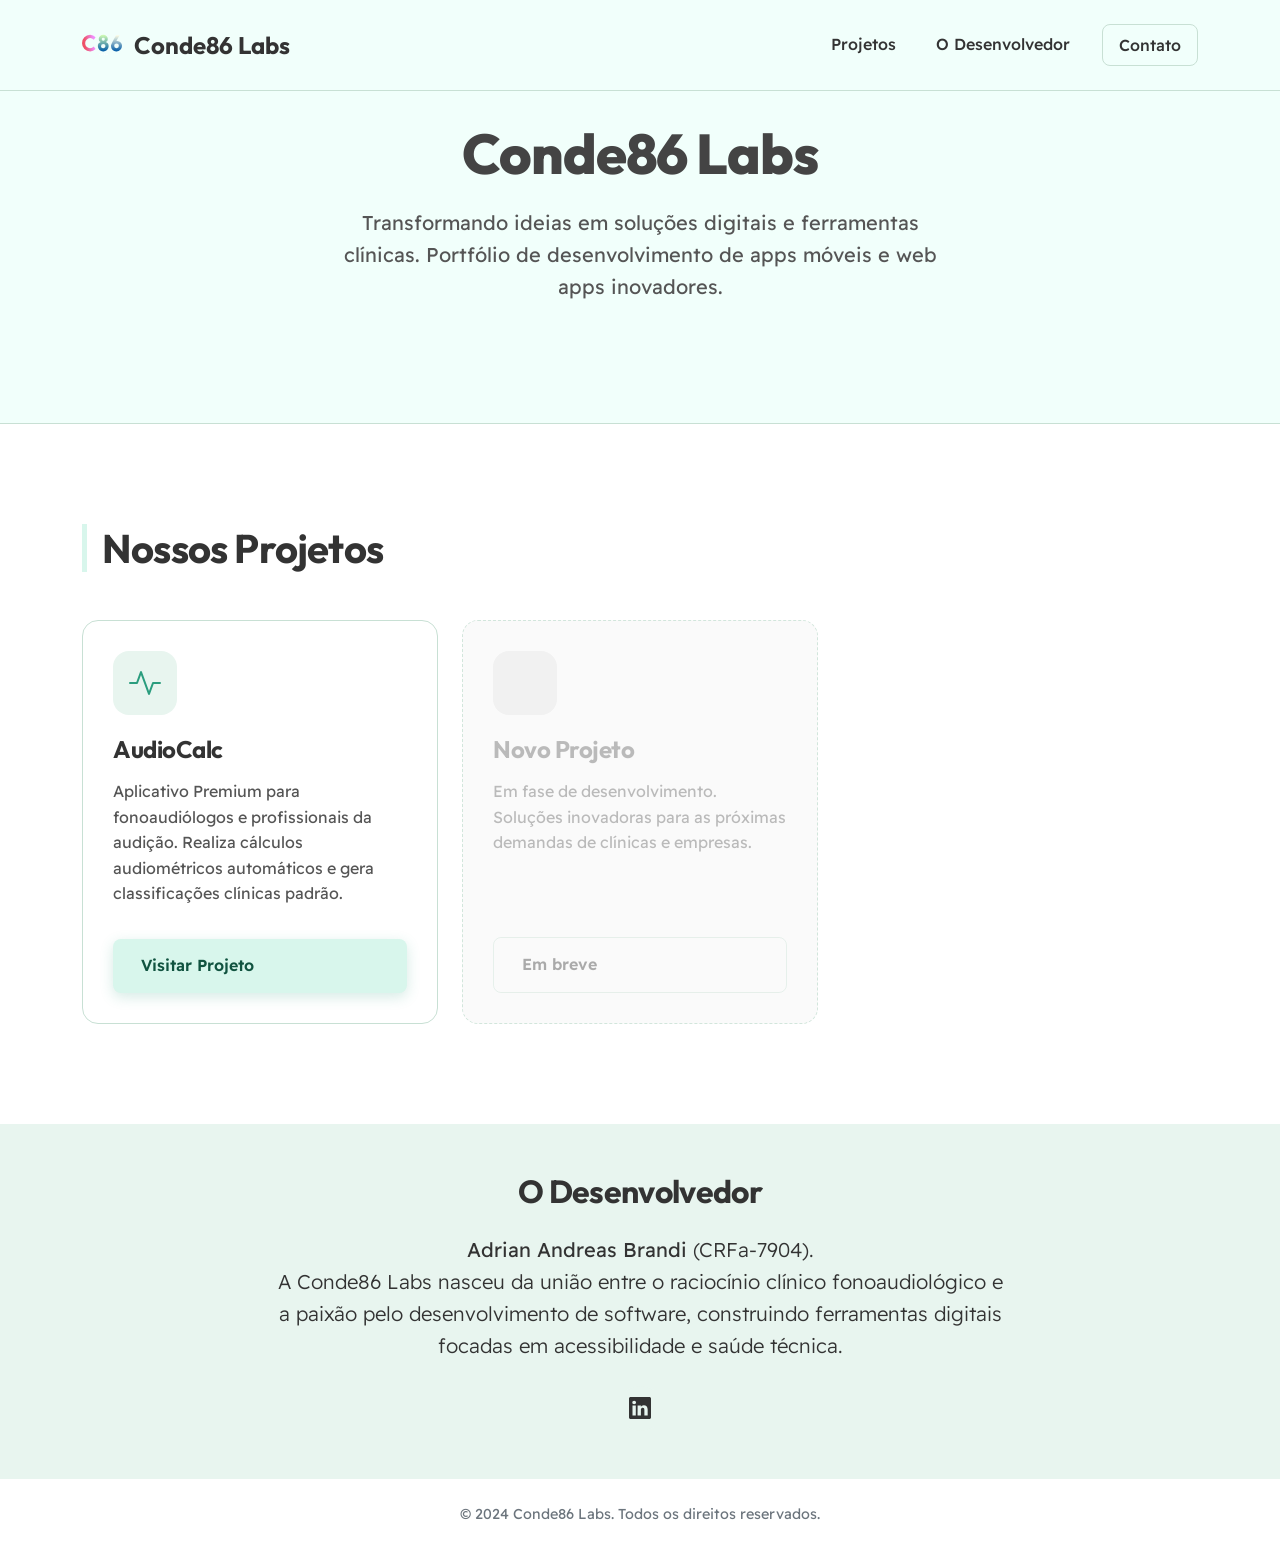
<file: index.html>
<!DOCTYPE html>
<html lang="pt-BR">

<head>
  <!-- Google tag (gtag.js) -->
  <script async src="https://www.googletagmanager.com/gtag/js?id=G-15P422RWVJ"></script>
  <script>
    window.dataLayer = window.dataLayer || [];
    function gtag() { dataLayer.push(arguments); }
    gtag('js', new Date());

    gtag('config', 'G-15P422RWVJ');
  </script>
  <base href="https://conde86projects.github.io/conde86labs.github.io/">
  <meta charset="UTF-8">
  <meta name="viewport" content="width=device-width, initial-scale=1.0">
  <meta name="description"
    content="Conde86 Labs - Hub de Soluções e Portfólio de Adrian Andreas Brandi. Desenvolvimento de Apps e Ferramentas para Saúde.">
  <title>Conde86 Labs | Hub de Projetos</title>
  <link rel="icon" href="images/40x40.svg" type="image/svg+xml" sizes="40x40">
  <!-- Bootstrap 5 CDN -->
  <link href="https://cdn.jsdelivr.net/npm/bootstrap@5.3.0-alpha1/dist/css/bootstrap.min.css" rel="stylesheet">
  <!-- Mint Premium CSS (Aproveitando a Paleta Global) -->
  <link rel="stylesheet" href="css/style.css?v=2.0">
  <style>
    /* Estilos específicos para o Hub Conde86 para não mexer no global */
    .hub-hero {
      background-color: var(--fundo-principal);
      padding: 120px 0 80px;
      text-align: center;
      border-bottom: 1px solid var(--cor-borda);
    }
    .hub-title {
      font-size: 3.5rem;
      font-weight: 800;
      color: #444444;
      margin-bottom: 20px;
    }
    .project-card {
      border: 1px solid var(--cor-borda);
      border-radius: var(--border-radius-card);
      padding: 30px;
      transition: all 0.3s ease;
      background: #fff;
      display: flex;
      flex-direction: column;
      height: 100%;
    }
    .project-card:hover {
      transform: translateY(-5px);
      box-shadow: var(--shadow-hover);
      border-color: #b1d4c3;
    }
    .project-card img {
      width: 64px;
      margin-bottom: 20px;
    }
    .project-card h3 {
      font-size: 1.5rem;
      font-weight: 700;
      margin-bottom: 15px;
    }
    .project-card p {
      color: #555;
      flex-grow: 1;
    }
  </style>
</head>

<body>
  <!-- Navbar Institucional -->
  <nav class="navbar navbar-expand-lg fixed-top" style="background: rgba(255,255,255,0.9); backdrop-filter: blur(10px);">
    <div class="container">
      <a class="navbar-brand" href="index.html">
        <img src="images/40x40.svg" alt="Conde86 Labs Logo"> Conde86 Labs
      </a>
      <button class="navbar-toggler" type="button" data-bs-toggle="collapse" data-bs-target="#navbarNav">
        <span class="navbar-toggler-icon"></span>
      </button>
      <div class="collapse navbar-collapse" id="navbarNav">
        <ul class="navbar-nav ms-auto gap-2">
          <li class="nav-item"><a class="nav-link" href="#projetos">Projetos</a></li>
          <li class="nav-item"><a class="nav-link" href="#dev">O Desenvolvedor</a></li>
          <li class="nav-item">
            <a class="nav-link btn btn-outline-mint ms-lg-2 px-3" href="mailto:fono.adrian.andreas@gmail.com">Contato</a>
          </li>
        </ul>
      </div>
    </div>
  </nav>

  <!-- Hub Hero -->
  <header class="hub-hero">
    <div class="container">
      <h1 class="hub-title" style="color: #444444 !important;">Conde86 Labs</h1>
      <p class="hero-subtitle mx-auto" style="max-width: 600px;">
        Transformando ideias em soluções digitais e ferramentas clínicas. Portfólio de desenvolvimento de apps móveis e web apps inovadores.
      </p>
    </div>
  </header>

  <!-- Projetos Section -->
  <section id="projetos" class="features-section" style="background: #fff;">
    <div class="container">
      <h2 class="section-title text-start mb-5" style="border-left: 5px solid var(--destaque-forte); padding-left: 15px;">Nossos Projetos</h2>
      <div class="row g-4">
        
        <!-- AudioCalc Project -->
        <div class="col-md-6 col-lg-4">
          <div class="project-card">
            <!-- Icon placeholder for the app -->
            <div style="width:64px; height:64px; background:#e8f5ef; border-radius:16px; display:flex; align-items:center; justify-content:center; color:#2b9d7e; margin-bottom: 20px;">
                <svg xmlns="http://www.w3.org/2000/svg" width="32" height="32" fill="currentColor" class="bi bi-activity" viewBox="0 0 16 16">
                    <path fill-rule="evenodd" d="M6 2a.5.5 0 0 1 .47.33L10 12.036l1.53-4.208A.5.5 0 0 1 12 7.5h3.5a.5.5 0 0 1 0 1h-3.15l-1.88 5.17a.5.5 0 0 1-.94 0L6 3.964 4.47 8.171A.5.5 0 0 1 4 8.5H.5a.5.5 0 0 1 0-1h3.15l1.88-5.17A.5.5 0 0 1 6 2Z"/>
                </svg>
            </div>
            <h3>AudioCalc</h3>
            <p>
              Aplicativo Premium para fonoaudiólogos e profissionais da audição. Realiza cálculos audiométricos automáticos e gera classificações clínicas padrão.
            </p>
            <a href="audiocalc/index.html" class="btn-premium btn-primary-mint mt-3" style="text-align: center;">Visitar Projeto</a>
          </div>
        </div>

        <!-- Em Breve -->
        <div class="col-md-6 col-lg-4">
          <div class="project-card" style="background: #fafafa; opacity: 0.8; border: 1px dashed var(--cor-borda);">
            <div style="width:64px; height:64px; background:#eee; border-radius:16px; margin-bottom: 20px;"></div>
            <h3 style="color:#aaa;">Novo Projeto</h3>
            <p style="color:#aaa;">
              Em fase de desenvolvimento. Soluções inovadoras para as próximas demandas de clínicas e empresas.
            </p>
            <span class="btn-premium btn-outline-mint mt-3" style="text-align: center; opacity: 0.5;">Em breve</span>
          </div>
        </div>

      </div>
    </div>
  </section>

  <!-- Developer Section -->
  <section id="dev" class="py-5" style="background-color: var(--destaque-leve);">
    <div class="container">
      <div class="row align-items-center">
        <div class="col-lg-8 mx-auto text-center">
          <h2 class="mb-4">O Desenvolvedor</h2>
          <p class="lead">
            <strong>Adrian Andreas Brandi</strong> (CRFa-7904).<br>
            A Conde86 Labs nasceu da união entre o raciocínio clínico fonoaudiológico e a paixão pelo desenvolvimento de software, construindo ferramentas digitais focadas em acessibilidade e saúde técnica.
          </p>
          <div class="social-links mt-4 justify-content-center">
            <a href="https://www.linkedin.com/" target="_blank" class="social-icon" aria-label="LinkedIn">
              <svg xmlns="http://www.w3.org/2000/svg" width="22" height="22" fill="currentColor" class="bi bi-linkedin" viewBox="0 0 16 16"><path d="M0 1.146C0 .513.526 0 1.175 0h13.65C15.474 0 16 .513 16 1.146v13.708c0 .633-.526 1.146-1.175 1.146H1.175C.526 16 0 15.487 0 14.854V1.146zm4.943 12.248V6.169H2.542v7.225h2.401zm-1.2-8.212c.837 0 1.358-.554 1.358-1.248-.015-.709-.52-1.248-1.342-1.248-.822 0-1.359.54-1.359 1.248 0 .694.521 1.248 1.327 1.248h.015zm4.908 8.212V9.359c0-.216.016-.432.08-.586.173-.431.568-.878 1.232-.878.869 0 1.216.662 1.216 1.634v3.865h2.401V9.25c0-2.22-1.184-3.252-2.764-3.252-1.274 0-1.845.7-2.165 1.193v.025h-.016a5.54 5.54 0 0 1 .016-.025V6.169h-2.4c.03.678 0 7.225 0 7.225h2.4z"/></svg>
            </a>
          </div>
        </div>
      </div>
    </div>
  </section>

  <footer class="mt-0 border-top-0 pt-4 pb-4 bg-white text-center">
    <div class="container">
      <p class="mb-0 text-secondary">&copy; 2024 Conde86 Labs. Todos os direitos reservados.</p>
    </div>
  </footer>

  <script src="https://cdn.jsdelivr.net/npm/bootstrap@5.3.0-alpha1/dist/js/bootstrap.bundle.min.js"></script>
</body>
</html>
</file>
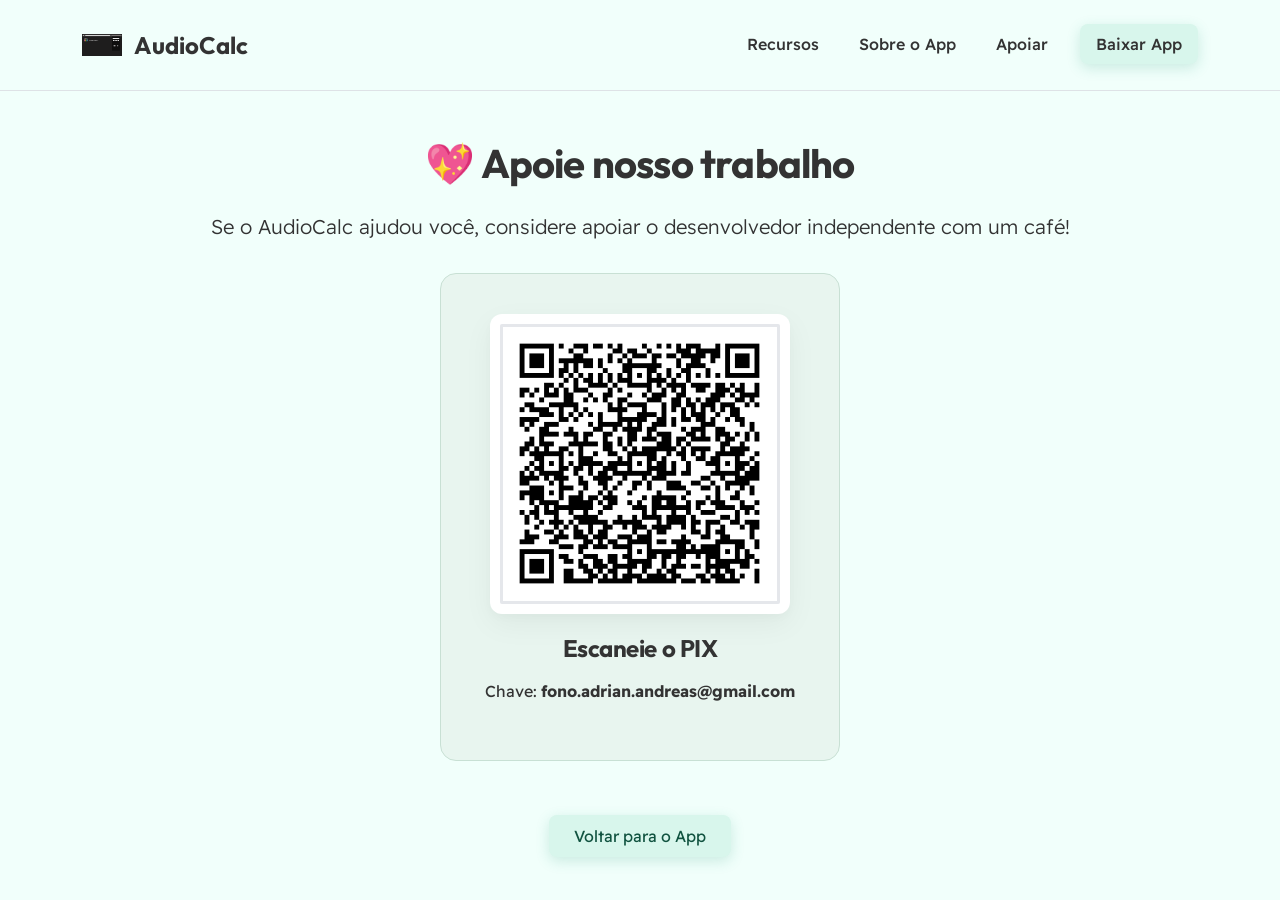
<file: audiocalc/apoie.html>
<!DOCTYPE html>
<html lang="pt-BR">
<head>
  <meta charset="UTF-8">
  <meta name="viewport" content="width=device-width, initial-scale=1.0">
  <title>Apoie o AudioCalc</title>
  <base href="https://conde86projects.github.io/conde86labs.github.io/">
  <link rel="icon" href="images/40x40.svg" type="image/svg+xml">
  <link href="https://cdn.jsdelivr.net/npm/bootstrap@5.3.0-alpha1/dist/css/bootstrap.min.css" rel="stylesheet">
  <link rel="stylesheet" href="css/style.css?v=2.0">
</head>

<body class="apoie-page">
  <nav class="navbar navbar-expand-lg border-bottom mb-5">
    <div class="container">
      <a class="navbar-brand" href="audiocalc/index.html">
        <img src="images/extensaocal.svg" alt="AudioCalc Logo" style="height: 40px; width: auto; max-width: 40px; object-fit: contain;"> AudioCalc
      </a>
      <button class="navbar-toggler" type="button" data-bs-toggle="collapse" data-bs-target="#navbarNav">
        <span class="navbar-toggler-icon"></span>
      </button>
      <div class="collapse navbar-collapse" id="navbarNav">
        <ul class="navbar-nav ms-auto gap-2">
          <li class="nav-item"><a class="nav-link" href="audiocalc/index.html#recursos">Recursos</a></li>
          <li class="nav-item"><a class="nav-link" href="audiocalc/sobre.html">Sobre o App</a></li>
          <li class="nav-item"><a class="nav-link active" href="audiocalc/apoie.html">Apoiar</a></li>
          <li class="nav-item">
            <a class="nav-link btn btn-primary-mint ms-lg-2 px-3" href="audiocalc/index.html#instalar">Baixar App</a>
          </li>
        </ul>
      </div>
    </div>
  </nav>

  <div class="container mt-5 text-center">
    <h1 class="mb-4">💖 Apoie nosso trabalho</h1>
    <p class="lead mb-4">Se o AudioCalc ajudou você, considere apoiar o desenvolvedor independente com um café!</p>

    <div class="qr-card">
        <img src="images/seu_qr_code_pix.png" alt="QR Code PIX para doação" class="img-fluid qr-code">
        <h3>Escaneie o PIX</h3>
        <p class="mt-3">Chave: <strong>fono.adrian.andreas@gmail.com</strong></p>
    </div>

    <a href="audiocalc/index.html" class="btn btn-primary-mint mt-4 px-4 py-2" style="border-radius: 8px;">Voltar para o App</a>
  </div>

  <script src="https://cdn.jsdelivr.net/npm/bootstrap@5.3.0-alpha1/dist/js/bootstrap.bundle.min.js"></script>
  <script src="js/script.js?v=2.0" defer></script>
</body>
</html>
</file>
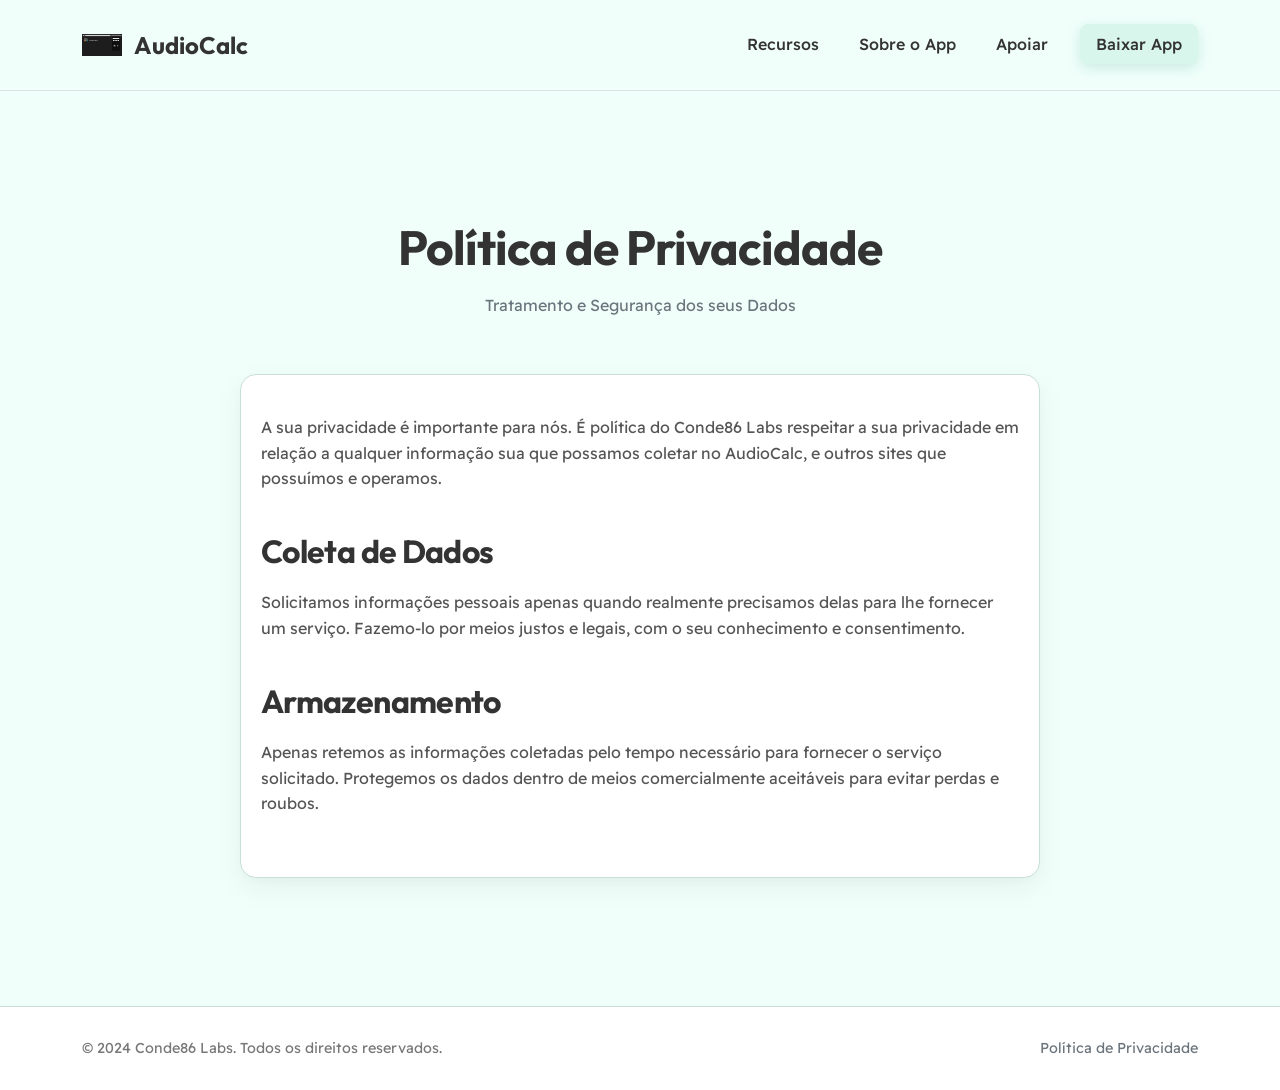
<file: audiocalc/politica-de-privacidade.html>
<!DOCTYPE html>
<html lang="pt-BR">
<head>
  <script async src="https://www.googletagmanager.com/gtag/js?id=G-15P422RWVJ"></script>
  <script>
    window.dataLayer = window.dataLayer || [];
    function gtag() { dataLayer.push(arguments); }
    gtag('js', new Date());
    gtag('config', 'G-15P422RWVJ');
  </script>
  <base href="https://conde86projects.github.io/conde86labs.github.io/">
  <meta charset="UTF-8">
  <meta name="viewport" content="width=device-width, initial-scale=1.0">
  <meta name="description" content="Política de Privacidade - AudioCalc | Conde86 Labs">
  <title>Política de Privacidade - AudioCalc | Conde86 Labs</title>
  <link rel="icon" href="images/40x40.svg" type="image/svg+xml" sizes="40x40">
  <link href="https://cdn.jsdelivr.net/npm/bootstrap@5.3.0-alpha1/dist/css/bootstrap.min.css" rel="stylesheet">
  <link rel="stylesheet" href="css/style.css?v=2.0">
</head>

<body>
  <nav class="navbar navbar-expand-lg border-bottom mb-5">
    <div class="container">
      <a class="navbar-brand" href="audiocalc/index.html">
        <img src="images/extensaocal.svg" alt="AudioCalc Logo" style="height: 40px; width: auto; max-width: 40px; object-fit: contain;"> AudioCalc
      </a>
      <button class="navbar-toggler" type="button" data-bs-toggle="collapse" data-bs-target="#navbarNav">
        <span class="navbar-toggler-icon"></span>
      </button>
      <div class="collapse navbar-collapse" id="navbarNav">
        <ul class="navbar-nav ms-auto gap-2">
          <li class="nav-item"><a class="nav-link" href="audiocalc/index.html#recursos">Recursos</a></li>
          <li class="nav-item"><a class="nav-link" href="audiocalc/sobre.html">Sobre o App</a></li>
          <li class="nav-item"><a class="nav-link" href="audiocalc/apoie.html">Apoiar</a></li>
          <li class="nav-item">
            <a class="nav-link btn btn-primary-mint ms-lg-2 px-3" href="audiocalc/index.html#instalar">Baixar App</a>
          </li>
        </ul>
      </div>
    </div>
  </nav>

  <header class="internal-page-header">
    <div class="container">
      <h1>Política de Privacidade</h1>
      <p class="text-secondary">Tratamento e Segurança dos seus Dados</p>
    </div>
  </header>

  <section class="pb-5">
    <div class="container">
      <div class="internal-content-container">
        <p>A sua privacidade é importante para nós. É política do Conde86 Labs respeitar a sua privacidade em relação a qualquer informação sua que possamos coletar no AudioCalc, e outros sites que possuímos e operamos.</p>
        
        <h2>Coleta de Dados</h2>
        <p>Solicitamos informações pessoais apenas quando realmente precisamos delas para lhe fornecer um serviço. Fazemo-lo por meios justos e legais, com o seu conhecimento e consentimento.</p>
        
        <h2>Armazenamento</h2>
        <p>Apenas retemos as informações coletadas pelo tempo necessário para fornecer o serviço solicitado. Protegemos os dados dentro de meios comercialmente aceitáveis ​​para evitar perdas e roubos.</p>
      </div>
    </div>
  </section>

  <footer>
    <div class="container d-flex flex-column flex-md-row justify-content-between align-items-center">
      <p class="mb-2 mb-md-0">&copy; 2024 Conde86 Labs. Todos os direitos reservados.</p>
      <p class="mb-0"><a href="audiocalc/politica-de-privacidade.html" class="text-secondary text-decoration-none">Política de Privacidade</a></p>
    </div>
  </footer>

  <script src="https://cdn.jsdelivr.net/npm/bootstrap@5.3.0-alpha1/dist/js/bootstrap.bundle.min.js"></script>
  <script src="js/script.js?v=2.0" defer></script>
</body>
</html>
</file>
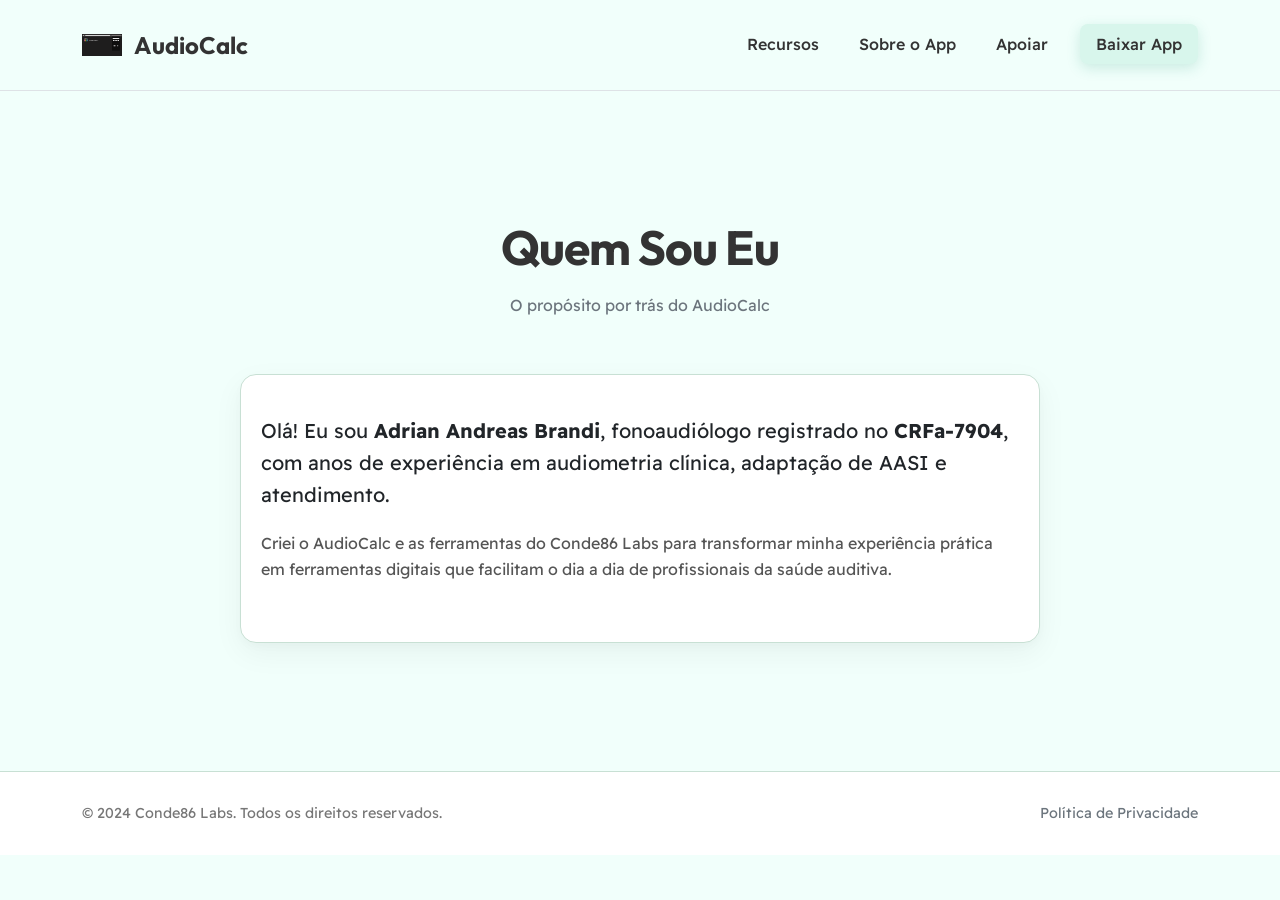
<file: audiocalc/sobre.html>
<!DOCTYPE html>
<html lang="pt-BR">
<head>
  <script async src="https://www.googletagmanager.com/gtag/js?id=G-15P422RWVJ"></script>
  <script>
    window.dataLayer = window.dataLayer || [];
    function gtag() { dataLayer.push(arguments); }
    gtag('js', new Date());
    gtag('config', 'G-15P422RWVJ');
  </script>
  <base href="https://conde86projects.github.io/conde86labs.github.io/">
  <meta charset="UTF-8">
  <meta name="viewport" content="width=device-width, initial-scale=1.0">
  <meta name="description" content="Sobre Adrian Andreas Brandi - Fonoaudiólogo e Fundador do Conde86 Labs.">
  <title>Sobre - AudioCalc | Conde86 Labs</title>
  <link rel="icon" href="images/40x40.svg" type="image/svg+xml" sizes="40x40">
  <link href="https://cdn.jsdelivr.net/npm/bootstrap@5.3.0-alpha1/dist/css/bootstrap.min.css" rel="stylesheet">
  <link rel="stylesheet" href="css/style.css?v=2.0">
</head>

<body>
  <nav class="navbar navbar-expand-lg border-bottom mb-5">
    <div class="container">
      <a class="navbar-brand" href="audiocalc/index.html">
        <img src="images/extensaocal.svg" alt="AudioCalc Logo" style="height: 40px; width: auto; max-width: 40px; object-fit: contain;"> AudioCalc
      </a>
      <button class="navbar-toggler" type="button" data-bs-toggle="collapse" data-bs-target="#navbarNav">
        <span class="navbar-toggler-icon"></span>
      </button>
      <div class="collapse navbar-collapse" id="navbarNav">
        <ul class="navbar-nav ms-auto gap-2">
          <li class="nav-item"><a class="nav-link" href="audiocalc/index.html#recursos">Recursos</a></li>
          <li class="nav-item"><a class="nav-link active" href="audiocalc/sobre.html">Sobre o App</a></li>
          <li class="nav-item"><a class="nav-link" href="audiocalc/apoie.html">Apoiar</a></li>
          <li class="nav-item">
            <a class="nav-link btn btn-primary-mint ms-lg-2 px-3" href="audiocalc/index.html#instalar">Baixar App</a>
          </li>
        </ul>
      </div>
    </div>
  </nav>

  <header class="internal-page-header">
    <div class="container">
      <h1>Quem Sou Eu</h1>
      <p class="text-secondary">O propósito por trás do AudioCalc</p>
    </div>
  </header>

  <section class="pb-5">
    <div class="container">
      <div class="internal-content-container">
        <p class="fs-5 text-dark">
          Olá! Eu sou <strong>Adrian Andreas Brandi</strong>, fonoaudiólogo registrado no
          <strong>CRFa-7904</strong>, com anos de experiência em audiometria clínica, adaptação de AASI e atendimento.
        </p>
        <p>
          Criei o AudioCalc e as ferramentas do Conde86 Labs para transformar minha experiência prática em ferramentas digitais que facilitam o dia a dia de profissionais da saúde auditiva.
        </p>
      </div>
    </div>
  </section>

  <footer>
    <div class="container d-flex flex-column flex-md-row justify-content-between align-items-center">
      <p class="mb-2 mb-md-0">&copy; 2024 Conde86 Labs. Todos os direitos reservados.</p>
      <p class="mb-0"><a href="audiocalc/politica-de-privacidade.html" class="text-secondary text-decoration-none">Política de Privacidade</a></p>
    </div>
  </footer>

  <script src="https://cdn.jsdelivr.net/npm/bootstrap@5.3.0-alpha1/dist/js/bootstrap.bundle.min.js"></script>
  <script src="js/script.js?v=2.0" defer></script>
</body>
</html>
</file>
<file: css/style.css>
/* Google Fonts Import */
@import url('https://fonts.googleapis.com/css2?family=Outfit:wght@400;600;700;800&family=Readex+Pro:wght@300;400;500;600&display=swap');

/* Variables - Mint Palette Premium Design */
:root {
  --fundo-principal: #f1fffb;
  --destaque-leve: #e8f5ef;
  --cor-borda: #c8e0d4;
  --texto-escuro: #333333;
  --destaque-forte: #d8f6ec;
  
  --font-headings: 'Outfit', sans-serif;
  --font-body: 'Readex Pro', sans-serif;

  --spacing-safe-area: 20px;
  --border-radius-card: 16px;
  --border-radius-ui: 8px;
  --shadow-premium: rgba(0, 0, 0, 0.05) 0px 10px 30px, rgba(0, 0, 0, 0.02) 0px 4px 10px;
  --shadow-hover: rgba(0, 0, 0, 0.08) 0px 15px 35px, rgba(0, 0, 0, 0.04) 0px 6px 15px;
}

/* Global Reset & Base Styles */
* {
  margin: 0;
  padding: 0;
  box-sizing: border-box;
}

body {
  font-family: var(--font-body);
  background-color: var(--fundo-principal);
  color: var(--texto-escuro);
  line-height: 1.6;
  -webkit-font-smoothing: antialiased;
}

/* Typography */
h1, h2, h3, h4, h5, h6, .display-4, .card-title {
  font-family: var(--font-headings);
  font-weight: 700;
  color: var(--texto-escuro);
  letter-spacing: -0.02em;
}

p, a, label, span, li, button {
  font-family: var(--font-body);
}

a {
  text-decoration: none;
  color: var(--texto-escuro);
  transition: all 0.3s ease;
}

/* --- Utilities --- */
.text-mint {
  color: #2b9d7e; /* Slightly darker for contrast on text */
}

/* --- Navbar Premium --- */
.navbar {
  background-color: var(--fundo-principal) !important;
  backdrop-filter: blur(10px);
  -webkit-backdrop-filter: blur(10px);
  border-bottom: 1px solid var(--cor-borda);
  padding: var(--spacing-safe-area) 0;
}

.navbar-brand {
  font-family: var(--font-headings);
  font-weight: 700;
  font-size: 1.5rem;
  color: var(--texto-escuro) !important;
  display: flex;
  align-items: center;
  gap: 12px;
}

.navbar-brand img {
  width: 40px;
  height: 40px;
}

.nav-link {
  color: var(--texto-escuro) !important;
  font-weight: 500;
  padding: 8px 16px !important;
  border-radius: var(--border-radius-ui);
}

.nav-link:hover {
  background-color: var(--destaque-leve);
}

/* --- Section HERO (Massive Typographic/Asymmetric Concept) --- */
.hero-section {
  padding: 100px 0;
  display: flex;
  align-items: center;
  min-height: 85vh;
  position: relative;
  overflow: hidden;
}

.hero-content {
  z-index: 2;
  position: relative;
}

.hero-title {
  font-size: 4.5rem;
  line-height: 1.05;
  margin-bottom: 24px;
  font-weight: 800;
  color: #444444;
}

.hero-subtitle {
  font-size: 1.25rem;
  color: #555;
  margin-bottom: 40px;
  max-width: 90%;
}

.hero-image-wrapper {
  position: relative;
  z-index: 1;
  display: flex;
  justify-content: flex-end;
}

.hero-graphic {
  border-radius: 30px;
  box-shadow: var(--shadow-premium);
  max-width: 100%;
  border: 8px solid white;
  transform: rotate(-2deg);
  transition: transform 0.5s cubic-bezier(0.175, 0.885, 0.32, 1.275);
}

.hero-graphic:hover {
  transform: rotate(0deg) scale(1.02);
}

/* Make it stack on mobile */
@media (max-width: 991px) {
  .hero-section {
    flex-direction: column;
    text-align: center;
    padding: 60px 0;
  }
  .hero-title {
    font-size: 3rem;
  }
  .hero-subtitle {
    margin: 0 auto 30px;
  }
  .hero-image-wrapper {
    margin-top: 50px;
    justify-content: center;
  }
  .hero-graphic {
    transform: rotate(0);
  }
}

/* --- Buttons CTA --- */
.hero-ctas {
  display: flex;
  gap: 16px;
  flex-wrap: wrap;
}

@media (max-width: 991px) {
  .hero-ctas {
    justify-content: center;
  }
}

.btn-premium {
  padding: 14px 28px;
  border-radius: var(--border-radius-ui);
  font-weight: 600;
  font-size: 1rem;
  display: inline-flex;
  align-items: center;
  gap: 10px;
  transition: all 0.3s ease;
  cursor: pointer;
  border: none;
}

.btn-primary-mint {
  background-color: var(--destaque-forte);
  color: #115340;
  box-shadow: 0 4px 14px rgba(43, 157, 126, 0.2);
}

.btn-primary-mint:hover {
  background-color: #c0ebd9;
  transform: translateY(-2px);
  box-shadow: 0 6px 20px rgba(43, 157, 126, 0.3);
}

.btn-outline-mint {
  background-color: transparent;
  color: var(--texto-escuro);
  border: 1px solid var(--cor-borda);
}

.btn-outline-mint:hover {
  background-color: var(--destaque-leve);
}

/* --- Features Section --- */
.features-section {
  padding: 100px 0;
  background-color: #ffffff;
}

.section-title {
  text-align: center;
  font-size: 2.5rem;
  margin-bottom: 60px;
}

/* --- Premium Cards --- */
.premium-card {
  background: #ffffff;
  border-radius: var(--border-radius-card);
  padding: var(--spacing-safe-area); /* 20px padding required */
  box-shadow: var(--shadow-premium);
  border: 1px solid var(--cor-borda);
  height: 100%;
  transition: all 0.4s ease;
  position: relative;
  overflow: hidden;
  z-index: 1;
}

.premium-card::before {
  content: "";
  position: absolute;
  top: 0;
  left: 0;
  width: 100%;
  height: 4px;
  background: var(--destaque-forte);
  transition: height 0.3s ease;
  z-index: -1;
}

.premium-card:hover {
  transform: translateY(-8px);
  box-shadow: var(--shadow-hover);
  border-color: #b1d4c3;
}

.premium-card:hover::before {
  height: 100%;
  opacity: 0.03;
}

.premium-card .icon-wrapper {
  width: 50px;
  height: 50px;
  border-radius: 12px;
  background-color: var(--destaque-leve);
  display: flex;
  align-items: center;
  justify-content: center;
  color: #2b9d7e;
  margin-bottom: 20px;
}

.premium-card .card-title {
  font-size: 1.25rem;
  margin-bottom: 15px;
}

.premium-card p {
  color: #666;
  font-size: 0.95rem;
  margin-bottom: 0;
}

/* --- Page Containers (Sobre, Apoio, Privacidade) --- */
.internal-page-header {
  padding: 80px 0 40px;
  text-align: center;
}

.internal-page-header h1 {
  font-size: 3rem;
  margin-bottom: 16px;
}

.internal-content-container {
  max-width: 800px;
  margin: 0 auto;
  padding: 40px var(--spacing-safe-area);
  background: #ffffff;
  border-radius: var(--border-radius-card);
  box-shadow: var(--shadow-premium);
  border: 1px solid var(--cor-borda);
  margin-bottom: 80px;
}

.internal-content-container p {
  margin-bottom: 20px;
  color: #555;
}

.internal-content-container h2 {
  font-size: 2rem;
  margin-top: 40px;
  margin-bottom: 20px;
}

.qr-card {
  text-align: center;
  padding: 40px 20px;
  border-radius: var(--border-radius-card);
  background: var(--destaque-leve);
  border: 1px solid var(--cor-borda);
  margin: 30px auto;
  max-width: 400px;
}

.qr-card img {
  border-radius: 12px;
  box-shadow: var(--shadow-premium);
  max-width: 100%;
  height: auto;
  margin-bottom: 20px;
  background: white;
  padding: 10px;
}

.qr-card h3 {
  font-size: 1.5rem;
  margin-bottom: 10px;
}

/* --- Social Icons --- */
.social-links {
  display: flex;
  justify-content: center;
  gap: 20px;
  margin-top: 30px;
}

.social-icon {
  width: 45px;
  height: 45px;
  border-radius: 50%;
  background: var(--destaque-leve);
  display: flex;
  align-items: center;
  justify-content: center;
  color: var(--texto-escuro);
  transition: all 0.3s ease;
}

.social-icon:hover {
  background: var(--destaque-forte);
  transform: translateY(-3px);
  color: #115340;
}

/* --- Footer --- */
footer {
  background-color: #ffffff;
  border-top: 1px solid var(--cor-borda);
  padding: 30px 0;
  text-align: center;
  color: #777;
  font-size: 0.9rem;
}

/* --- Cookie Consent Restyle --- */
.wrapper {
  position: fixed;
  bottom: 30px;
  left: 30px;
  max-width: 365px;
  background: #ffffff;
  padding: 25px;
  border-radius: var(--border-radius-card);
  box-shadow: var(--shadow-hover);
  border: 1px solid var(--cor-borda);
  z-index: 999;
  opacity: 0;
  pointer-events: none;
  transform: translateY(20px);
  transition: all 0.4s cubic-bezier(0.175, 0.885, 0.32, 1.275);
}

.wrapper.show {
  opacity: 1;
  pointer-events: auto;
  transform: translateY(0);
}

.wrapper img {
  max-width: 70px;
  margin-bottom: 15px;
}

.content header {
  font-size: 1.25rem;
  font-weight: 700;
  font-family: var(--font-headings);
  margin-bottom: 8px;
}

.content p {
  color: #666;
  font-size: 0.9rem;
  margin-bottom: 20px;
}

.content .buttons {
  display: flex;
  gap: 10px;
}

.buttons .item {
  flex: 1;
  text-align: center;
  padding: 10px;
  border-radius: var(--border-radius-ui);
  font-weight: 600;
  font-size: 0.9rem;
  cursor: pointer;
  border: none;
  transition: all 0.2s ease;
}

.buttons button.item {
  background: var(--destaque-forte);
  color: #115340;
}

.buttons button.item:hover {
  background: #c0ebd9;
}

.buttons a.item {
  background: var(--destaque-leve);
  color: var(--texto-escuro);
  text-decoration: none;
}

.buttons a.item:hover {
  background: var(--cor-borda);
}
</file>
